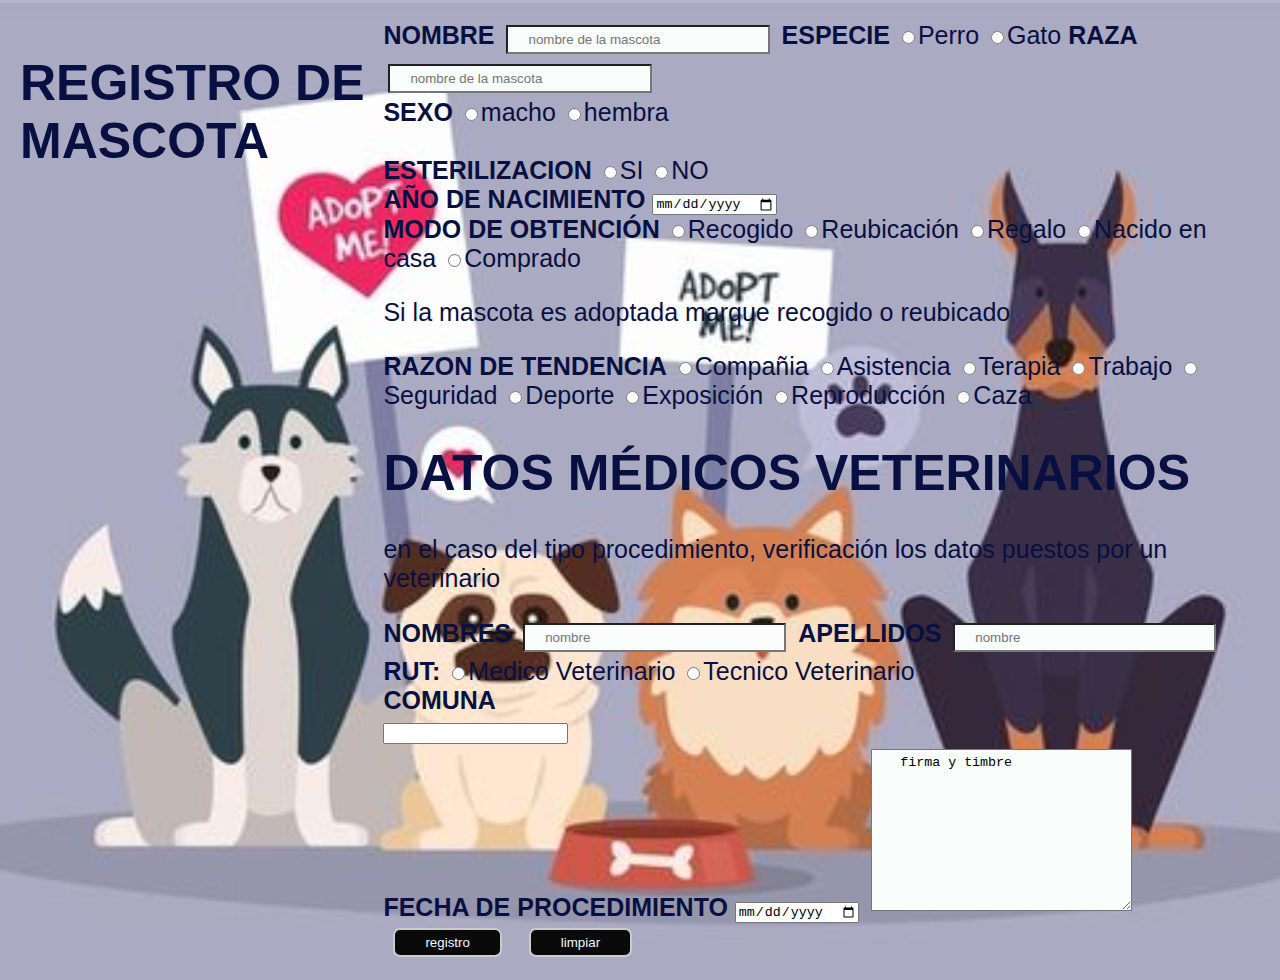
<file: menu1.html>
<!DOCTYPE html>
<html>
  <head>
    <style>
        body{ 
  margin: 0;
  padding: 0;
  background: url(./assets/img/pero.jpg);
  background-size: cover;
  background-position: center;
  font-family: sans-serif;
  font-size: 25px;
  color: rgb(8, 16, 65);
}
.caja{
    display: flex;
    justify-content: center;
    padding: 20px;
}
.mascota{
  margin: 10px 15px;
  padding: 15px 50px;
  background-color: rgb(16, 160, 185);
}
input[type=text], input[type=email],  textarea   {
  width: 25%;
  padding: 5px 20px;
  margin: 5px;
  background-color: rgb(248, 252, 251);
}
select, input[type=number]{
  padding: 5px 10px;
  margin: 5px;
  background-color: rgb(234, 200, 170);

}
input[type=submit],input[type=reset]{
  background-color: rgb(10, 10, 10);
  margin: 5px 10px;
  padding: 5px 30px;
  color: aliceblue;
  border: 2px solid #ccc;
border-radius: 7px;
}
label{
  font-weight: 900;
}

    </style>
  </head>
  <body>
   
    <div class="caja">
    <header>
      <h1>REGISTRO DE MASCOTA</h1>
    </header>
     <section>
      <form action="">
        <label for="">NOMBRE </label>
        <input
          type="text"
          placeholder="nombre de la mascota"
          size="15"
          maxlength="15"
        /> 
        <label for="">ESPECIE</label>
        <input type="radio" name="ESTERILIZACION" />Perro
        <input type="radio" name="ESTERILIZACION" />Gato
        <label for="">RAZA</label>
        <input
          type="text"
          placeholder="nombre de la mascota"
          size="15"
          maxlength="15"
        /> 
        <br>
        <label for="">SEXO</label>
        
        <input type="radio" name="gen" />macho
        <input type="radio" name="gen" />hembra <br />
        <br />
        <label for="">ESTERILIZACION</label>
        <input type="radio" name="ESTERILIZACION" />SI
        <input type="radio" name="ESTERILIZACION" />NO <br />
        <label for="">AÑO DE NACIMIENTO</label>
        <input type="date" /><br>
        <label for="">MODO DE OBTENCIÓN</label>
        <input type="radio" name="ESTERILIZACION" />Recogido
        <input type="radio" name="ESTERILIZACION" />Reubicación
        <input type="radio" name="ESTERILIZACION" />Regalo
        <input type="radio" name="ESTERILIZACION" />Nacido en casa
        <input type="radio" name="ESTERILIZACION" />Comprado <br>
        <p>Si la mascota es adoptada marque recogido o reubicado</p>
        <label for="">RAZON DE TENDENCIA</label>
        <input type="radio" name="ESTERILIZACION" />Compañia
        <input type="radio" name="ESTERILIZACION" />Asistencia
        <input type="radio" name="ESTERILIZACION" />Terapia
        <input type="radio" name="ESTERILIZACION" />Trabajo
        <input type="radio" name="ESTERILIZACION" />Seguridad
        <input type="radio" name="ESTERILIZACION" />Deporte
        <input type="radio" name="ESTERILIZACION" />Exposición
        <input type="radio" name="ESTERILIZACION" />Reproducción 
        <input type="radio" name="ESTERILIZACION" />Caza <br>
        <h1>DATOS MÉDICOS VETERINARIOS</h1>
        <P>en el caso del tipo procedimiento, verificación los datos puestos por un veterinario</P>
        <label for="">NOMBRES</label>
        <input
          type="text"
          placeholder="nombre"
          size="20"
          maxlength="20"
        />
        <label for="">APELLIDOS</label>
        <input
          type="text"
          placeholder="nombre"
          size="30"
          maxlength="30"
        />
        <label for="">RUT:</label>
        <input type="radio" name="ESTERILIZACION" />Medico Veterinario
        <input type="radio" name="ESTERILIZACION" />Tecnico Veterinario <br>
        <label for="">COMUNA</label><br />
        <input type="tel" /><br>
        <label for="">FECHA DE PROCEDIMIENTO</label>
        <input
          type="date"
        />
        <textarea name="description" rows="10" cols="30"> firma y timbre </textarea><br />
      
        <input type="submit" value="registro" />
        <input type="reset" value="limpiar" />
      </form>
    </section>
    </div>
  </body>
</html>
</file>
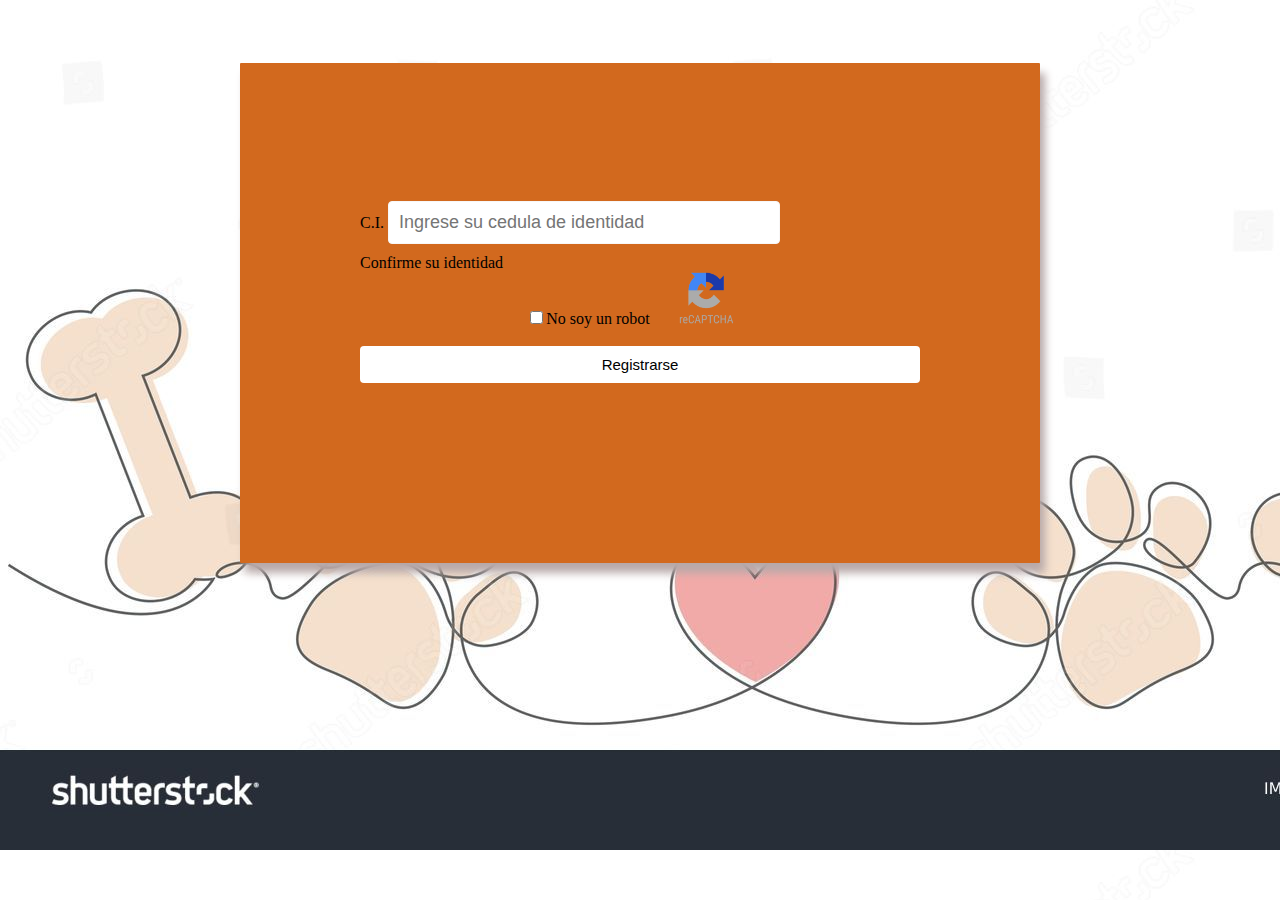
<file: menu2.html>
<!DOCTYPE html>
<html>
<head>
    <style>
        body{
    background-image: url(./assets/img/adopte.jpg);
}
.caja{
    display: flex;
    justify-content: center;
    padding-top: 55px;
}
.conteiner{
    padding: 100px;
    background-color: chocolate;
    border: 100px;
    width: 600px;
    height: 300px;
    border-radius: 1px;
    box-shadow: 5px 10px 8px #b8a9a9;
}

.secction{ 
    padding: 20px;
}


a:hover {
    background-color: rgb(42, 95, 173);
}
.contenido {
    width: 70%;
    box-sizing: border-box;
    padding: 10px;
    border-radius: 4px;
    margin-bottom: 10px;
    border: 1px solid #f8f7f7;
    font-size: 18px;
}
.buton {
    color: rgb(0, 0, 0);
    background-color: #ffffff;
    width: 100%;
    border-top: 20px;
    border-radius: 4px;
    padding: 10px;
    font-size: 15px;
    font-family: Verdana, Geneva, Tahoma, sans-serif;
    border: none;
    cursor: pointer;
}

    </style>
</head>
<body>
</section>
<div class="caja">
    <section class="conteiner">
        
        <br/>
        <section class="secction">
            <form class="formulario">
                <label for="">C.I.   </label>
                <input type="text" placeholder="Ingrese su cedula de identidad" class="contenido" maxlength="8"> <br>
                <div class="caja1">
                <label for="">Confirme su identidad</label>
                <center>
                <input type="checkbox" placeholder="no soy un robot">No soy un robot
                <label for=""><img src="./assets/img/robot-removebg-preview.png" width="100px"></label>
                </center> 
                </div>
            </form>   <br>
            
            
                <button class="buton" onclick='captura()'>Registrarse</button>
            </form>

        </section>
    </section>
</body>
</html>
</file>
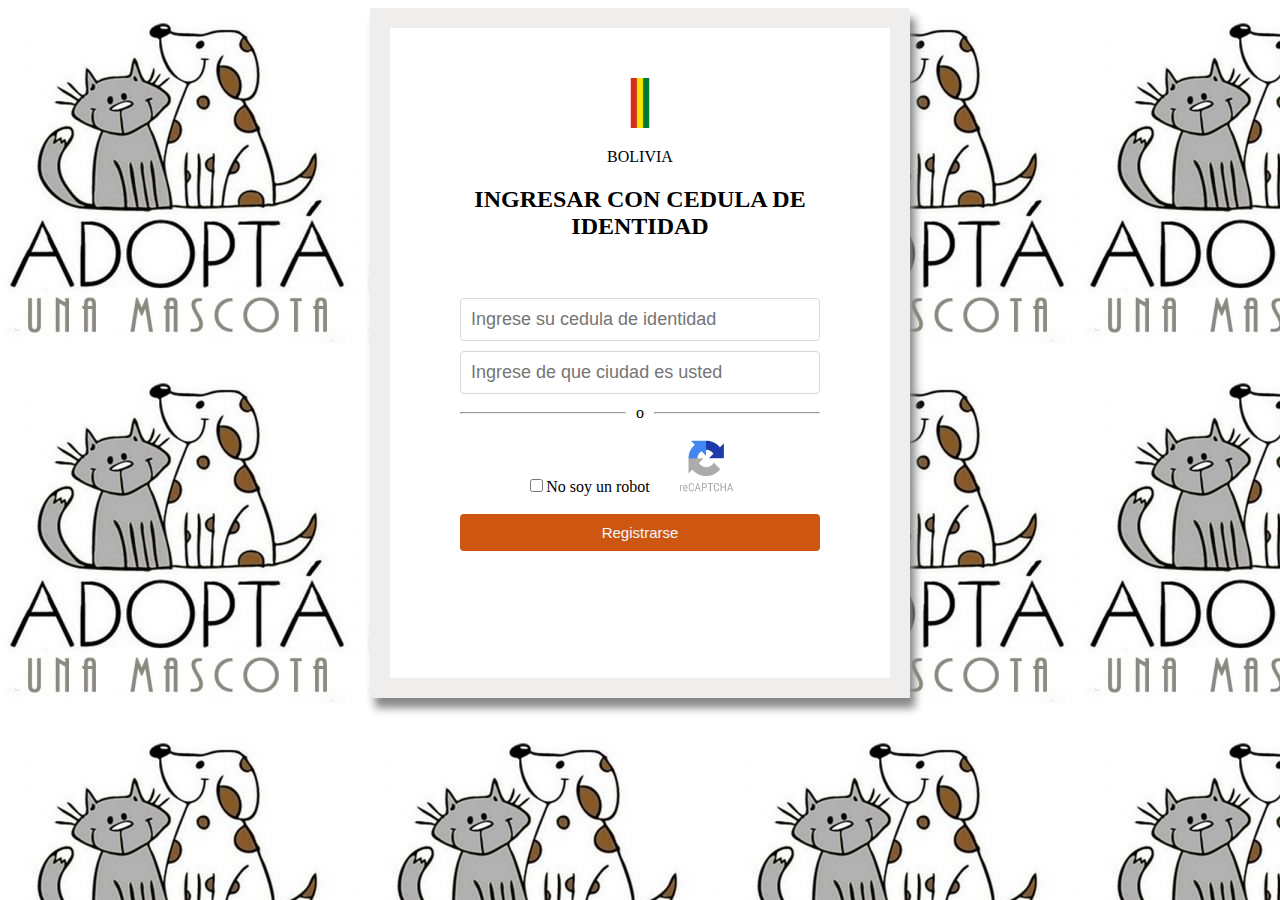
<file: menu3.html>
<!DOCTYPE html>
<html>
<head>
    <style>
        body{
    background-image: url(./assets/img/adopta\ copy.jpg);
}
.caja{
    display: flex;
    justify-content: center;
}
.conteiner{
    padding: 50px;
    background-color: white;
    border: 20px solid rgb(240, 237, 237);
    width: 400px;
    height: 550px;
    border-radius: 1px;
    box-shadow: 5px 10px 8px #888888;
}
text h2{
    text-align: center;
    font-family: 'Segoe UI', Tahoma, Geneva, Verdana, sans-serif;
    font-size: normal;
}
.text h3{
    text-align: center;
    font-family: 'Segoe UI', Tahoma, Geneva, Verdana, sans-serif;
    font-size: small;
    font-weight: normal;
}
.secction{ 
    padding: 20px;
}
.boton{
    display: flex;
    width: 100%;
    height: min-content;
    border: 2px solid #ded5d5;
    border-radius: 5px;
    box-sizing: border-box;
    text-decoration:  none;
    color: inherit;
}
.google{
    width: 50px;
    height: 50px;
    padding: 8px;
}
.boton p{
    align-content: baseline;
    font-family: 'Segoe UI', Tahoma, Geneva, Verdana, sans-serif;
    font-size: large;
}
a:hover {
    background-color: rgb(153, 181, 224);
}
.lineas {
    display: flex;
    align-items: center
}
.lineas hr {
    width: 50%;
    background-color: rgb(221, 218, 218);
}
.lineas > div {
    padding: 0 10px;
}
.contenido {
    width: 100%;
    box-sizing: border-box;
    padding: 10px;
    border-radius: 4px;
    margin-bottom: 10px;
    border: 1px solid #ded5d5;
    font-size: 18px;
}
.buton {
    color: aliceblue;
    background-color: #ce5611;
    width: 100%;
    height: 30ps;
    border-top: 20px;
    border-radius: 4px;
    padding: 10px;
    font-size: 15px;
    font-family: Verdana, Geneva, Tahoma, sans-serif;
    border: none;
    cursor: pointer;
}

    </style>
</head>
<body>
</section>
<div class="caja">
    <section class="conteiner">
        <center>
        <div class="logo">
        <img src="./assets/img/boli.png" height="50px" class="img">
        <p>BOLIVIA</p>
        </div>
        <div class="text">
         <h2>INGRESAR CON CEDULA DE IDENTIDAD</h2>
        </div>
        </center>
        <br/>
        <section class="secction">
            <form class="formulario">
                <input type="text" placeholder="Ingrese su cedula de identidad" class="contenido" maxlength="8">
            <input type="text" placeholder="Ingrese de que ciudad es usted" class="contenido">
            
            <div class="lineas">
                <hr>
                <div>o</div>
                <hr>
            </div>
            
            <br> 
            <form action="">
                <center>
                <input type="checkbox" placeholder="no soy un robot">No soy un robot
                <label for=""><img src="./assets/img/robot-removebg-preview.png" width="100px"></label>
                </center> 
            </form>   <br>
            
            
                <button class="buton" onclick='captura()'>Registrarse</button>
            </form>
        </section>
    </section>
</body>
</html>
</file>
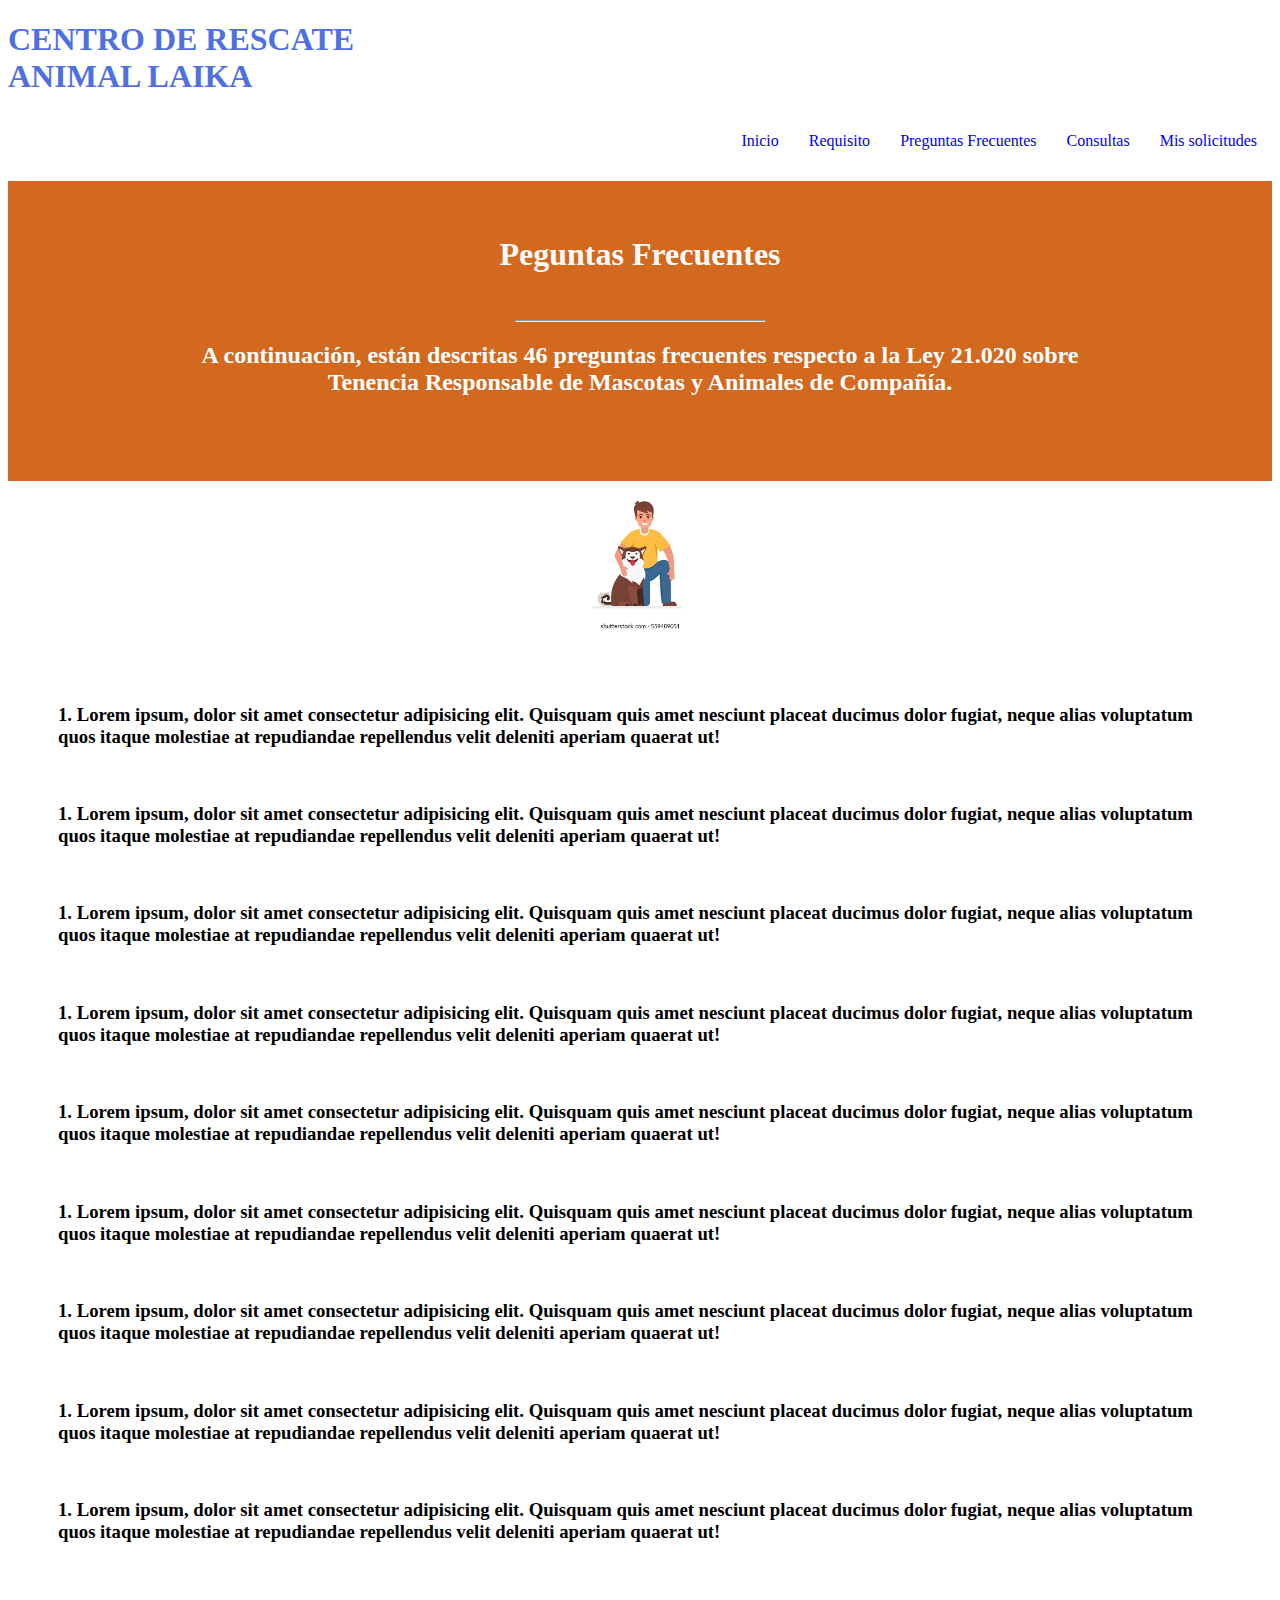
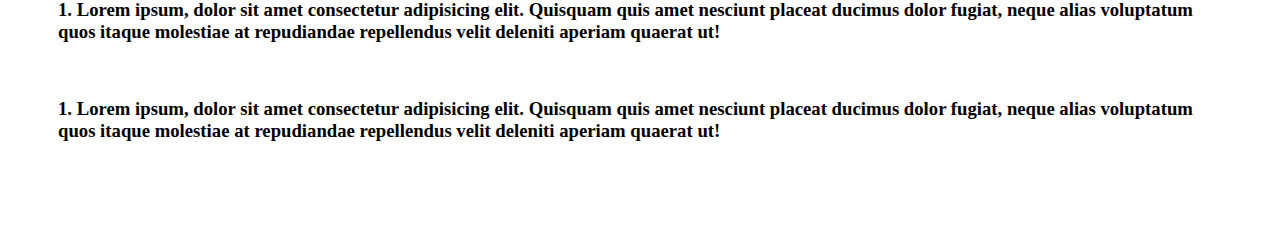
<file: menu4.html>
<!DOCTYPE html>
<html>
<head>
    <style>
      *{
    text-decoration: none;
    outline: none;
    box-sizing: border-box;
}
.imagen{
    background-color: chocolate;
    text-align: center;
    height: 300px;
    width: 100%;
    padding: 5px;
}
.imagen h1 {
    text-align: center;
    margin-top: 50px;
    color: rgb(253, 251, 251);
}
.imagen h2 {
    text-align: center;
    color: rgb(255, 255, 255);
}
.imagen hr{
    width: 20%
}
.imagen a {
    padding-left: 100px;
}
h1{
    color: #4f71e0;
}
#btn-menu {
    display: none;
}
header label {
    display: none;
    width: 30px;
    height: 30px;
    padding: 10px;
    border-right: 1px solid #fff;
}
header label:hover{
    cursor: pointer;
    background: rgba(0, 0, 0, 0.3);
}
.menu ul{
    list-style: none;
    display: flex;
    justify-content: right;
}
.menu li {
    text-align: right;

}
.menu li:hover {
    background: rgba(80, 124, 207, 0.3);
}
.menu li a {
    display: block;
    padding: 15px;
}

@media (max-width:600px) {
    header label {
        display: block;
    }
    .menu {
        position: absolute;
        background: #ffffff;
        width: 70%;
        margin-left: -70%;
        transition: all 0.5s;
    }
    .menu ul {
        flex-direction: column;
    }
    .menu li {
        border-top: 1px solid #fff;
    }
    #btn-menu:checked ~ .menu  {
        margin: 0;

    }
}
.buton {
    color: rgb(0, 0, 0);
    background-color: #ffffff;
    width: 30%;
    height: 60px;
    margin: 20x;
    font-size: 100px;
    font-family: Verdana, Geneva, Tahoma, sans-serif;
    border: none;
    cursor: pointer;
}
.divi{
    padding: 50px;
}  
    </style>
</head>
<body>
    <header>
        <h1>CENTRO DE RESCATE <br>
        ANIMAL LAIKA</h1>
        <input type="checkbox" id="btn-menu">
        <label for="btn-menu"><img src="./assets/img/icono.png" height="40px" alt=""></label>
        <nav class="menu">
            <ul>
                <li><a href="index.html">Inicio</a></li>
                <li><a href="index.html">Requisito</a></li>
                <li><a href="menu4.html">Preguntas Frecuentes</a></li>
                <li><a href="menu2.html">Consultas</a></li>
                <li><a href="menu5.html">Mis solicitudes</a></li>
            </ul>
        </nav>
    
    </header>
    <main>
        <div class="imagen">
            <h1>Peguntas Frecuentes</h1><br>
            <hr>
                <h2>A continuación, están descritas 46 preguntas frecuentes respecto a la Ley 21.020 sobre <br> Tenencia Responsable de Mascotas y Animales de Compañía.</h2>
        </div>
        <center>
        <img src="./assets/img/perro.webp" height="150px" alt="">
        </center>
        <div class="divi">
            <div> <h3>1. Lorem ipsum, dolor sit amet consectetur adipisicing elit. Quisquam quis amet nesciunt placeat ducimus dolor fugiat, neque alias voluptatum quos itaque molestiae at repudiandae repellendus velit deleniti aperiam quaerat ut!</h3></div><br>
            <div><h3>1. Lorem ipsum, dolor sit amet consectetur adipisicing elit. Quisquam quis amet nesciunt placeat ducimus dolor fugiat, neque alias voluptatum quos itaque molestiae at repudiandae repellendus velit deleniti aperiam quaerat ut!</h3></div><br>
            <div><h3>1. Lorem ipsum, dolor sit amet consectetur adipisicing elit. Quisquam quis amet nesciunt placeat ducimus dolor fugiat, neque alias voluptatum quos itaque molestiae at repudiandae repellendus velit deleniti aperiam quaerat ut!</h3></div><br>
            <div><h3>1. Lorem ipsum, dolor sit amet consectetur adipisicing elit. Quisquam quis amet nesciunt placeat ducimus dolor fugiat, neque alias voluptatum quos itaque molestiae at repudiandae repellendus velit deleniti aperiam quaerat ut!</h3></div><br>
            <div><h3>1. Lorem ipsum, dolor sit amet consectetur adipisicing elit. Quisquam quis amet nesciunt placeat ducimus dolor fugiat, neque alias voluptatum quos itaque molestiae at repudiandae repellendus velit deleniti aperiam quaerat ut!</h3></div><br>
            <div><h3>1. Lorem ipsum, dolor sit amet consectetur adipisicing elit. Quisquam quis amet nesciunt placeat ducimus dolor fugiat, neque alias voluptatum quos itaque molestiae at repudiandae repellendus velit deleniti aperiam quaerat ut!</h3></div><br>
            <div><h3>1. Lorem ipsum, dolor sit amet consectetur adipisicing elit. Quisquam quis amet nesciunt placeat ducimus dolor fugiat, neque alias voluptatum quos itaque molestiae at repudiandae repellendus velit deleniti aperiam quaerat ut!</h3></div><br>
            <div><h3>1. Lorem ipsum, dolor sit amet consectetur adipisicing elit. Quisquam quis amet nesciunt placeat ducimus dolor fugiat, neque alias voluptatum quos itaque molestiae at repudiandae repellendus velit deleniti aperiam quaerat ut!</h3></div><br>
            <div><h3>1. Lorem ipsum, dolor sit amet consectetur adipisicing elit. Quisquam quis amet nesciunt placeat ducimus dolor fugiat, neque alias voluptatum quos itaque molestiae at repudiandae repellendus velit deleniti aperiam quaerat ut!</h3></div><br>
            <div><h3>1. Lorem ipsum, dolor sit amet consectetur adipisicing elit. Quisquam quis amet nesciunt placeat ducimus dolor fugiat, neque alias voluptatum quos itaque molestiae at repudiandae repellendus velit deleniti aperiam quaerat ut!</h3></div><br>
            <div><h3>1. Lorem ipsum, dolor sit amet consectetur adipisicing elit. Quisquam quis amet nesciunt placeat ducimus dolor fugiat, neque alias voluptatum quos itaque molestiae at repudiandae repellendus velit deleniti aperiam quaerat ut!</h3></div><br>
        </div>
    </main>
</body>
</html>
</file>
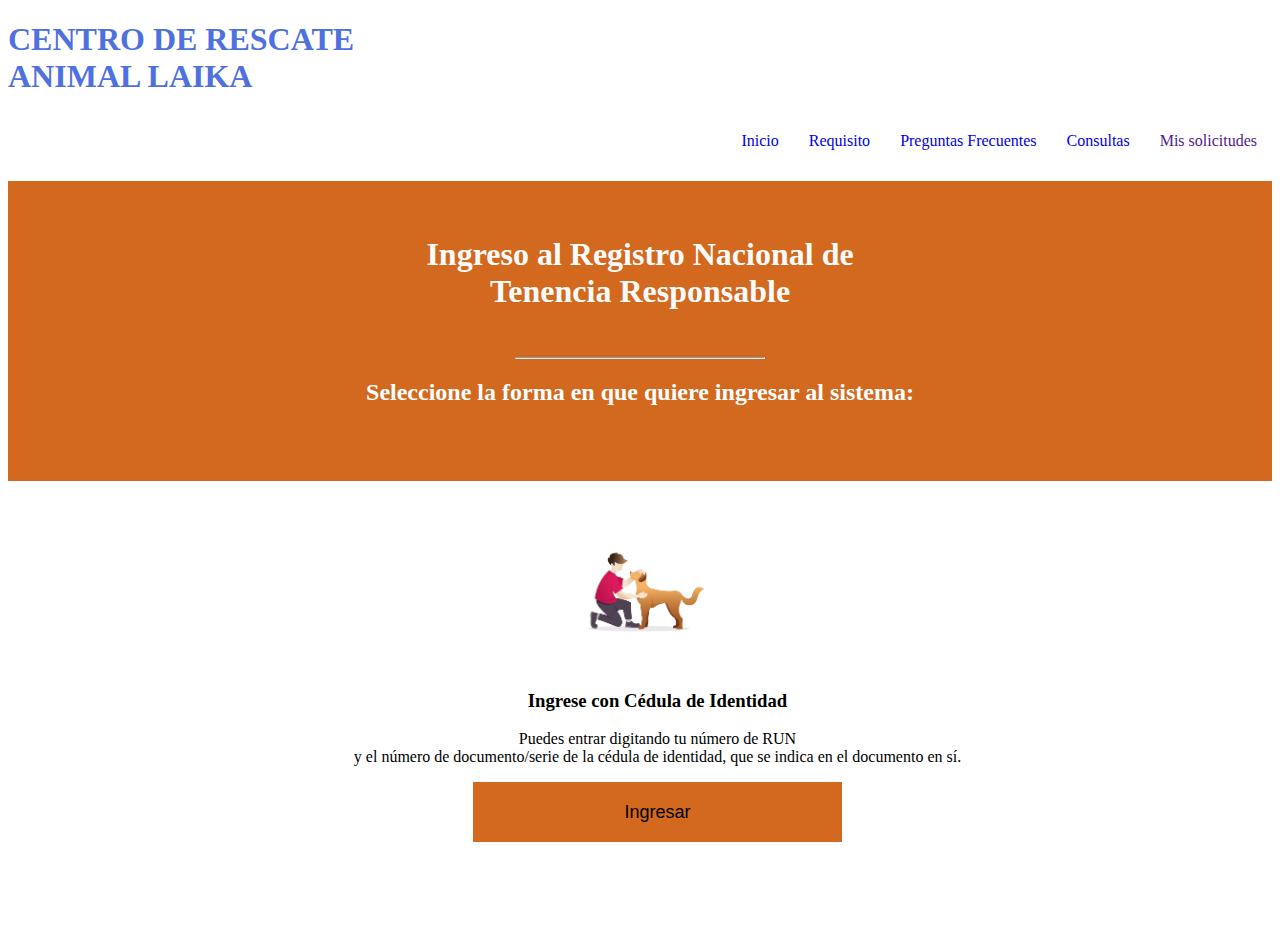
<file: menu5.html>
<!DOCTYPE html>
<html>
<head>
    <style>
        *{
    text-decoration: none;
    outline: none;
    box-sizing: border-box;
}
.imagen{
    background-color: chocolate;
    text-align: center;
    height: 300px;
    width: 100%;
    padding: 5px;
}
.imagen h1 {
    text-align: center;
    margin-top: 50px;
    color: rgb(253, 251, 251);
}
.imagen h2 {
    text-align: center;
    color: rgb(255, 255, 255);
}
.imagen hr{
    width: 20%
}
.imagen a {
    padding-left: 100px;
}
h1{
    color: #4f71e0;
}
#btn-menu {
    display: none;
}
header label {
    display: none;
    width: 30px;
    height: 30px;
    padding: 10px;
    border-right: 1px solid #fff;
}
header label:hover{
    cursor: pointer;
    background: rgba(0, 0, 0, 0.3);
}
.menu ul{
    list-style: none;
    display: flex;
    justify-content: right;
}
.menu li {
    text-align: right;

}
.menu li:hover {
    background: rgba(80, 124, 207, 0.3);
}
.menu li a {
    display: block;
    padding: 15px;
}

@media (max-width:600px) {
    header label {
        display: block;
    }
    .menu {
        position: absolute;
        background: #ffffff;
        width: 70%;
        margin-left: -70%;
        transition: all 0.5s;
    }
    .menu ul {
        flex-direction: column;
    }
    .menu li {
        border-top: 1px solid #fff;
    }
    #btn-menu:checked ~ .menu  {
        margin: 0;

    }
}
.buton {
    color: rgb(0, 0, 0);
    background-color: chocolate;
    width: 30%;
    height: 60px;
    margin: 20x;
    font-size: 100px;
    font-family: Verdana, Geneva, Tahoma, sans-serif;
    border: none;
    cursor: pointer;
}
.divi{
    background-color: #fff;
    text-align: center;
    height: 250px;
    width: 100%;
    padding-left: 35px;

}
.divi h1{
    text-align: center;
    margin-top: 0px;
    color: rgb(12, 11, 11);
}
.divi hr{
    width: 30%;
}
    </style>
</head>
<body>
    <header>
        <h1>CENTRO DE RESCATE <br>
        ANIMAL LAIKA</h1>
        <input type="checkbox" id="btn-menu">
        <label for="btn-menu"><img src="./assets/img/icono.png" height="40px" alt=""></label>
        <nav class="menu">
            <ul>
                <li><a href="index.html">Inicio</a></li>
                <li><a href="index.html">Requisito</a></li>
                <li><a href="menu4.html">Preguntas Frecuentes</a></li>
                <li><a href="menu2.html">Consultas</a></li>
                <li><a href="">Mis solicitudes</a></li>
            </ul>
        </nav>
    
    </header>
    <main>
        <div class="imagen">
            <h1>Ingreso al Registro Nacional de <br>
            Tenencia Responsable</h1><br>
            <hr>
                <h2>Seleccione la forma en que quiere ingresar al sistema:</h2>
        </div>
        <br><br>
        <center>
            <img src="./assets/img/can.avif" height="150px" alt="">
        </center>
        <div class="divi">
            <h3>Ingrese con Cédula de Identidad</h3>
            <p>Puedes entrar digitando tu número de RUN <br>y el número de documento/serie de la cédula de identidad, que se indica en el documento en sí.</p>
            <a href="menu3.html"><button class="buton" style='font-size:18px'><i class='fas fa-paw'></i>  Ingresar</button></a>
        </div>
    </main>
</body>
</html>
</file>
